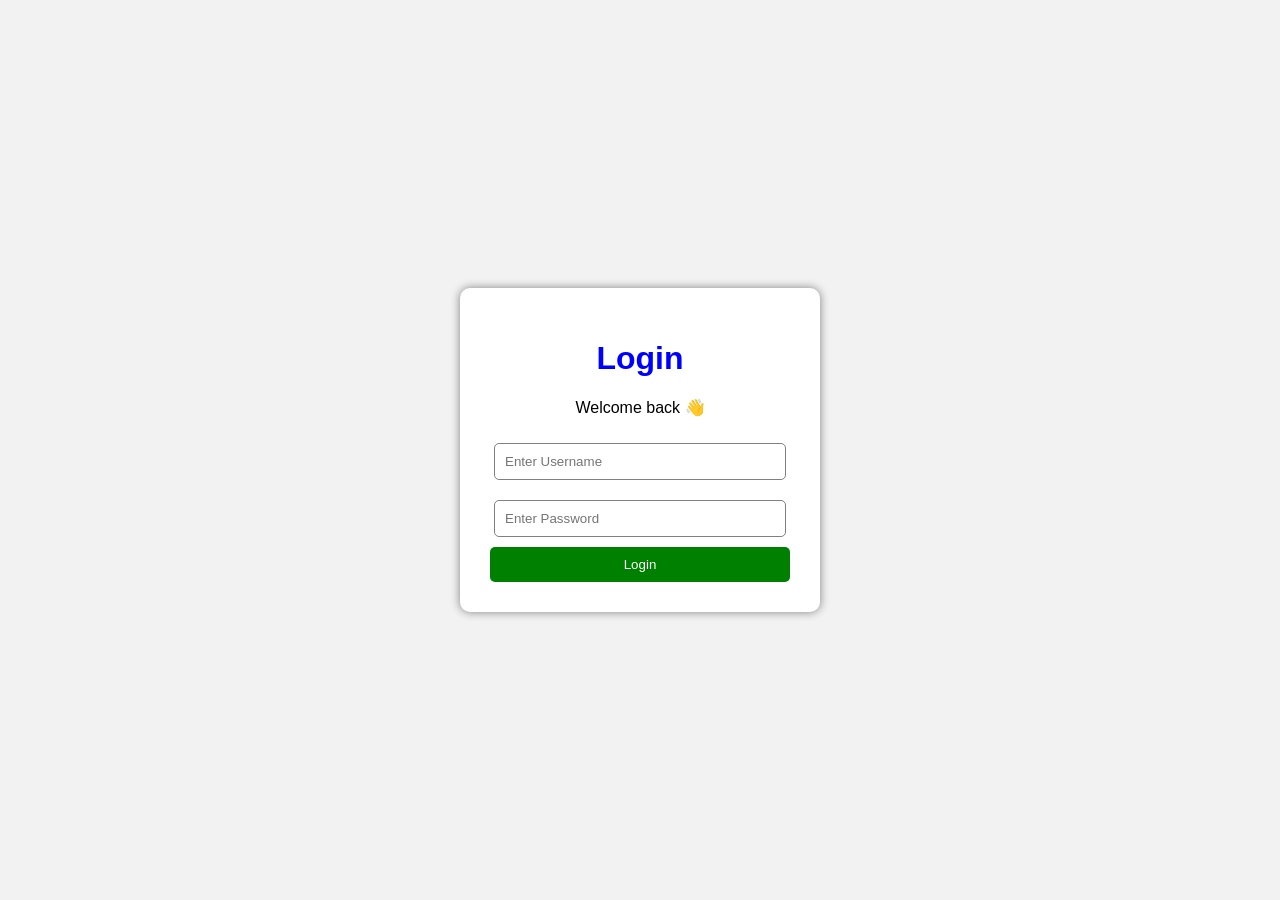
<file: eg/index.html>
<!DOCTYPE html>
<html>

<head>
    <title>Login Page</title>

    <!-- CSS connect -->
    <link rel="stylesheet" href="style.css">
</head>

<body>

    <div class="container">

        <div class="login-box">

            <h1>Login</h1>

            <p>Welcome back 👋</p>

            <input type="text" placeholder="Enter Username">

            <input type="password" placeholder="Enter Password">

            <button>Login</button>

        </div>

    </div>

</body>

</html>
</file>
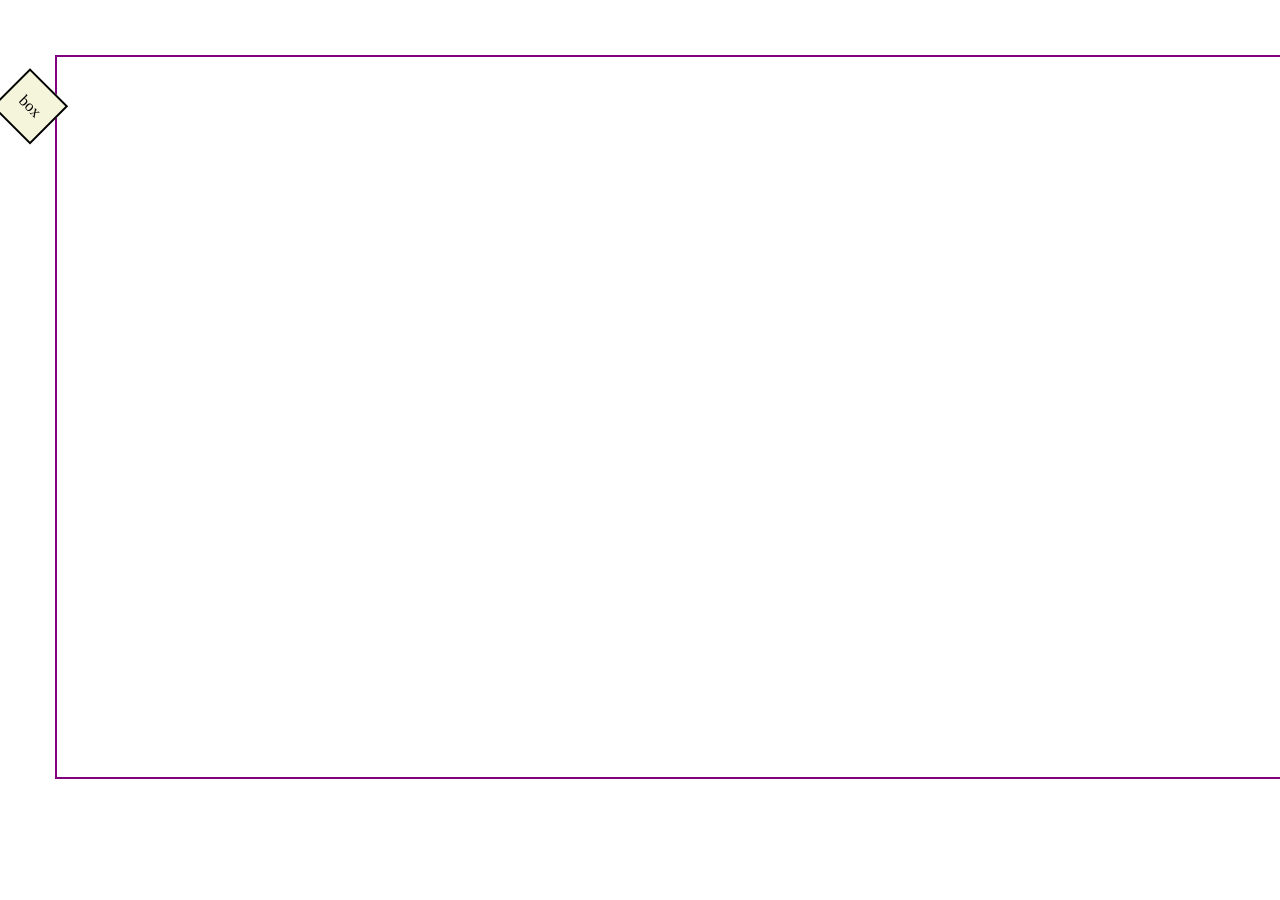
<file: lact_19/index.html>
<!DOCTYPE html>
<html lang="en">

<head>
    <meta charset="UTF-8">
    <meta name="viewport" content="width=device-width, initial-scale=1.0">
    <title>Css Transform</title>
    <style>
        * {
            margin: 0;
            padding: 0;
        }

        .box {
            height: 50px;
            width: 50px;
            background-color: beige;
            border: 2px solid black;
            transform: rotate(0.125turn);
            transform-origin: -50% -50%;
            /* transform: rotateZ(9deg); */
            /* transform: skewY(34deg); */
            /* transform: translateY(100%) skewX(40deg) translateX(45%); */
            display: flex;
            justify-content: center;
            align-items: center;
        }

        .container {
            margin: 55px;
            width: 100vw;
            height: 80vh;
            border: 2px solid purple;
        }
    </style>
</head>

<body>
    <div class="container">
        <div class="box">
            box
        </div>
    </div>
</body>

</html>
</file>
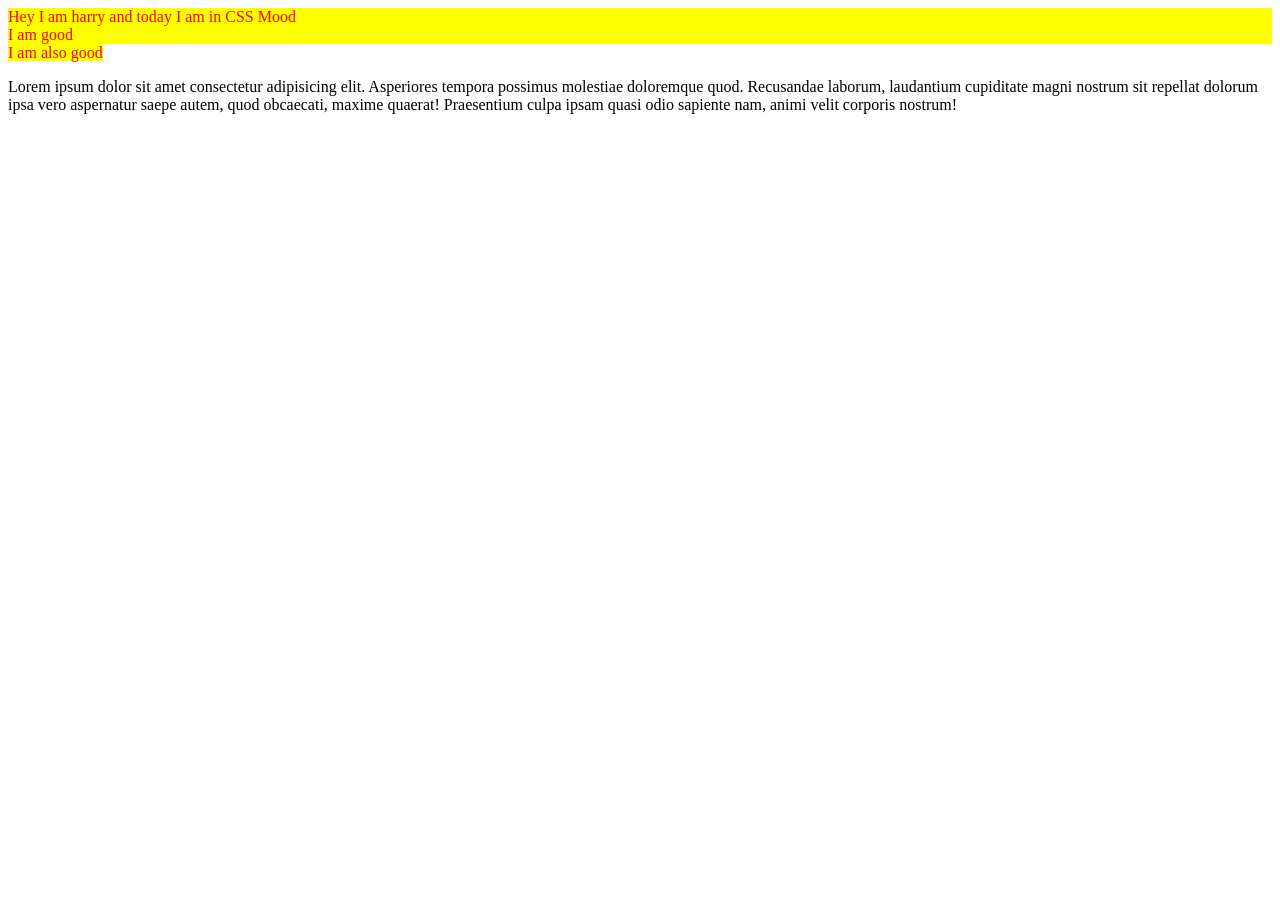
<file: lect_1/index.html>
<!DOCTYPE html>
<html lang="en">
<head>
    <meta charset="UTF-8">
    <meta name="viewport" content="width=device-width, initial-scale=1.0">
    <title>CSS</title>
    <style>
        div, span {
            color: red;
            background-color: yellow;
        }
    </style>
</head>
<body>
    <div>
        Hey I am harry and today I am in CSS Mood
    </div>

    <div>
        I am good
    </div>
    <span>
        I am also good
    </span>
    <p>Lorem ipsum dolor sit amet consectetur adipisicing elit. Asperiores tempora possimus molestiae doloremque quod. Recusandae laborum, laudantium cupiditate magni nostrum sit repellat dolorum ipsa vero aspernatur saepe autem, quod obcaecati, maxime quaerat! Praesentium culpa ipsam quasi odio sapiente nam, animi velit corporis nostrum!</p>
</body>
</file>
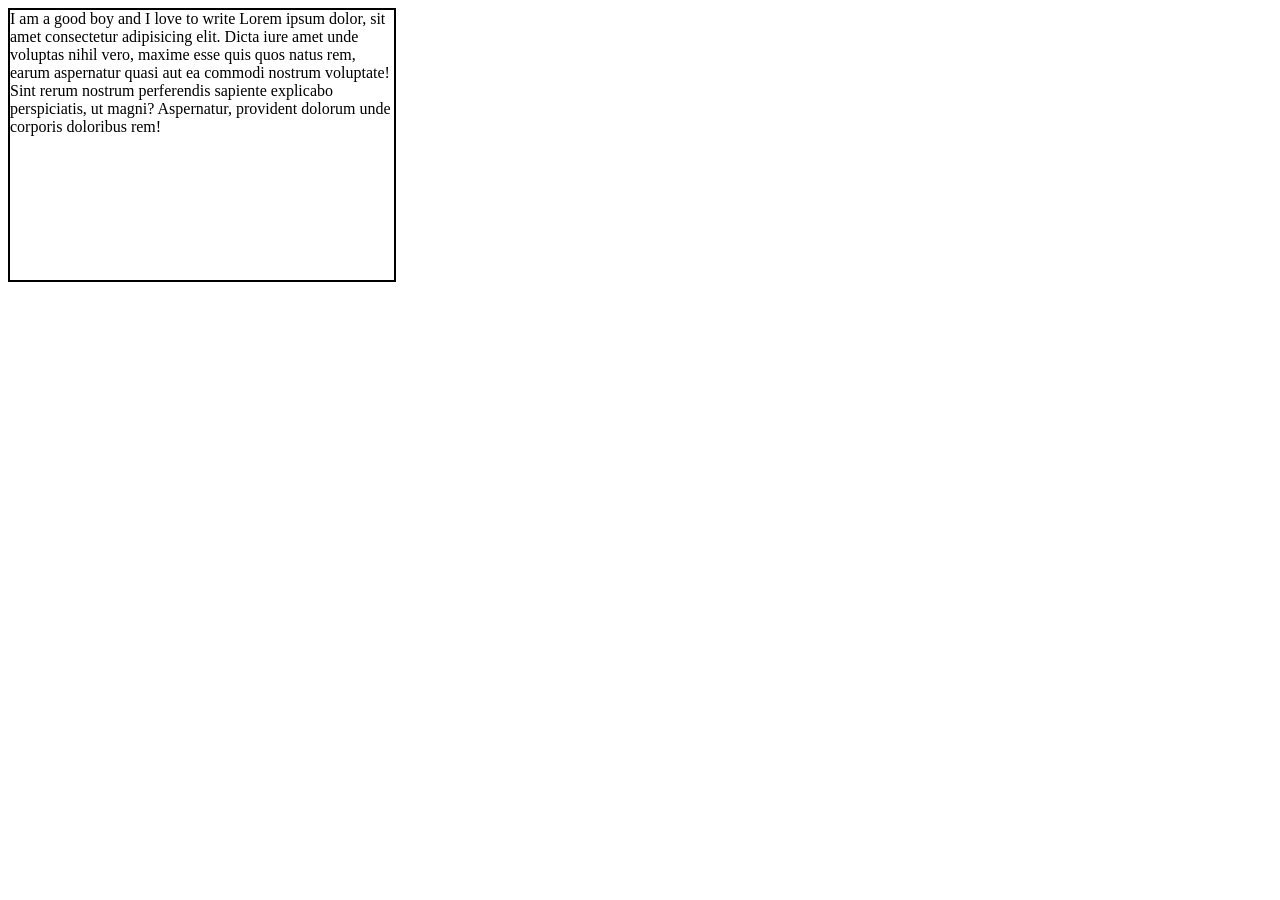
<file: lect_10/index.html>
<!DOCTYPE html>
<html lang="en">

<head>
    <meta charset="UTF-8">
    <meta name="viewport" content="width=device-width, initial-scale=1.0">
    <title>Overflow</title>
    <style>
        .box {
            width: 30vw;
            height: 30vh;
            border: 2px solid black;
            /* overflow: auto;
            overflow-x: hidden;
            overflow-y: scroll; */
            overflow: auto hidden;
            /* white-space: nowrap;
            text-overflow: ellipsis; */
        }
    </style>
</head>

<body>
    <div class="box">
        I am a good boy and I love to write Lorem ipsum dolor, sit amet consectetur adipisicing elit. Dicta iure amet
        unde voluptas nihil vero, maxime esse quis quos natus rem, earum aspernatur quasi aut ea commodi nostrum
        voluptate! Sint rerum nostrum perferendis sapiente explicabo perspiciatis, ut magni? Aspernatur, provident
        dolorum unde corporis doloribus rem!
    </div>
</body>

</html>
</file>
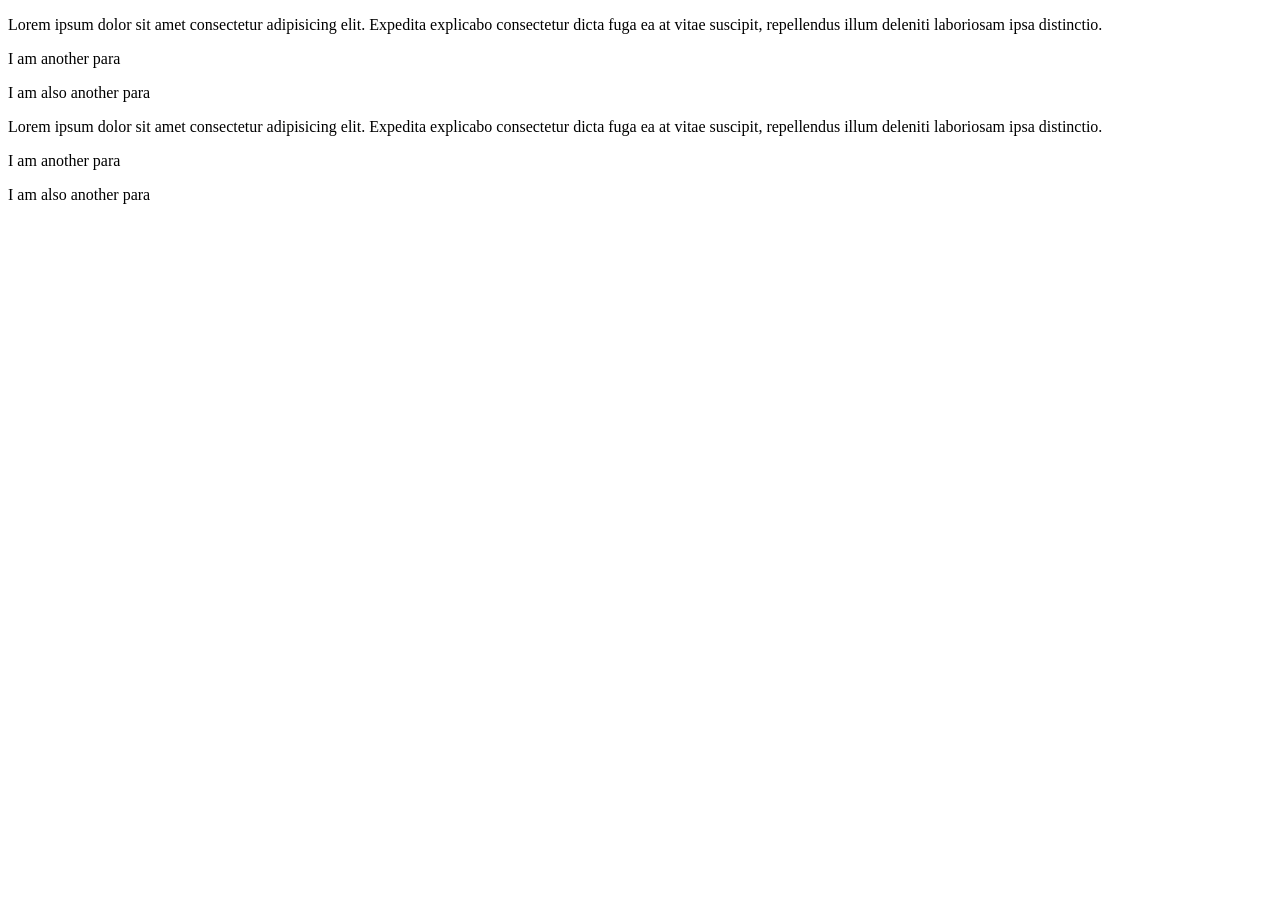
<file: lect_11/index.html>
<!DOCTYPE html>
<html lang="en">
<head>
    <meta charset="UTF-8">
    <meta name="viewport" content="width=device-width, initial-scale=1.0">
    <title>Document</title>
    <style>
        /* p{
            background-color: blue;
            color: white;
        }

        div p:first-child{ 
            background-color: yellow;
            color: red;
        } */

       
    </style>
</head>
<body>
    <!-- Write html and css code to style a paragraph inside a div which contains 5 other paragraphs. The first paragraph must have background color yellow and text color red. The other paragraphs must have background color blue and text color white. The HMTL is written below for your reference. Do not change this html -->
    <div>
        <p>Lorem ipsum dolor sit amet consectetur adipisicing elit. Expedita explicabo consectetur dicta fuga ea at vitae suscipit, repellendus illum deleniti laboriosam ipsa distinctio.</p>
        <p>I am another para</p>
        <p>I am also another para</p>
    </div>
    <div>
        <p>Lorem ipsum dolor sit amet consectetur adipisicing elit. Expedita explicabo consectetur dicta fuga ea at vitae suscipit, repellendus illum deleniti laboriosam ipsa distinctio.</p>
        <p>I am another para</p>
        <p>I am also another para</p>
    </div>
</body>
</html>
</file>
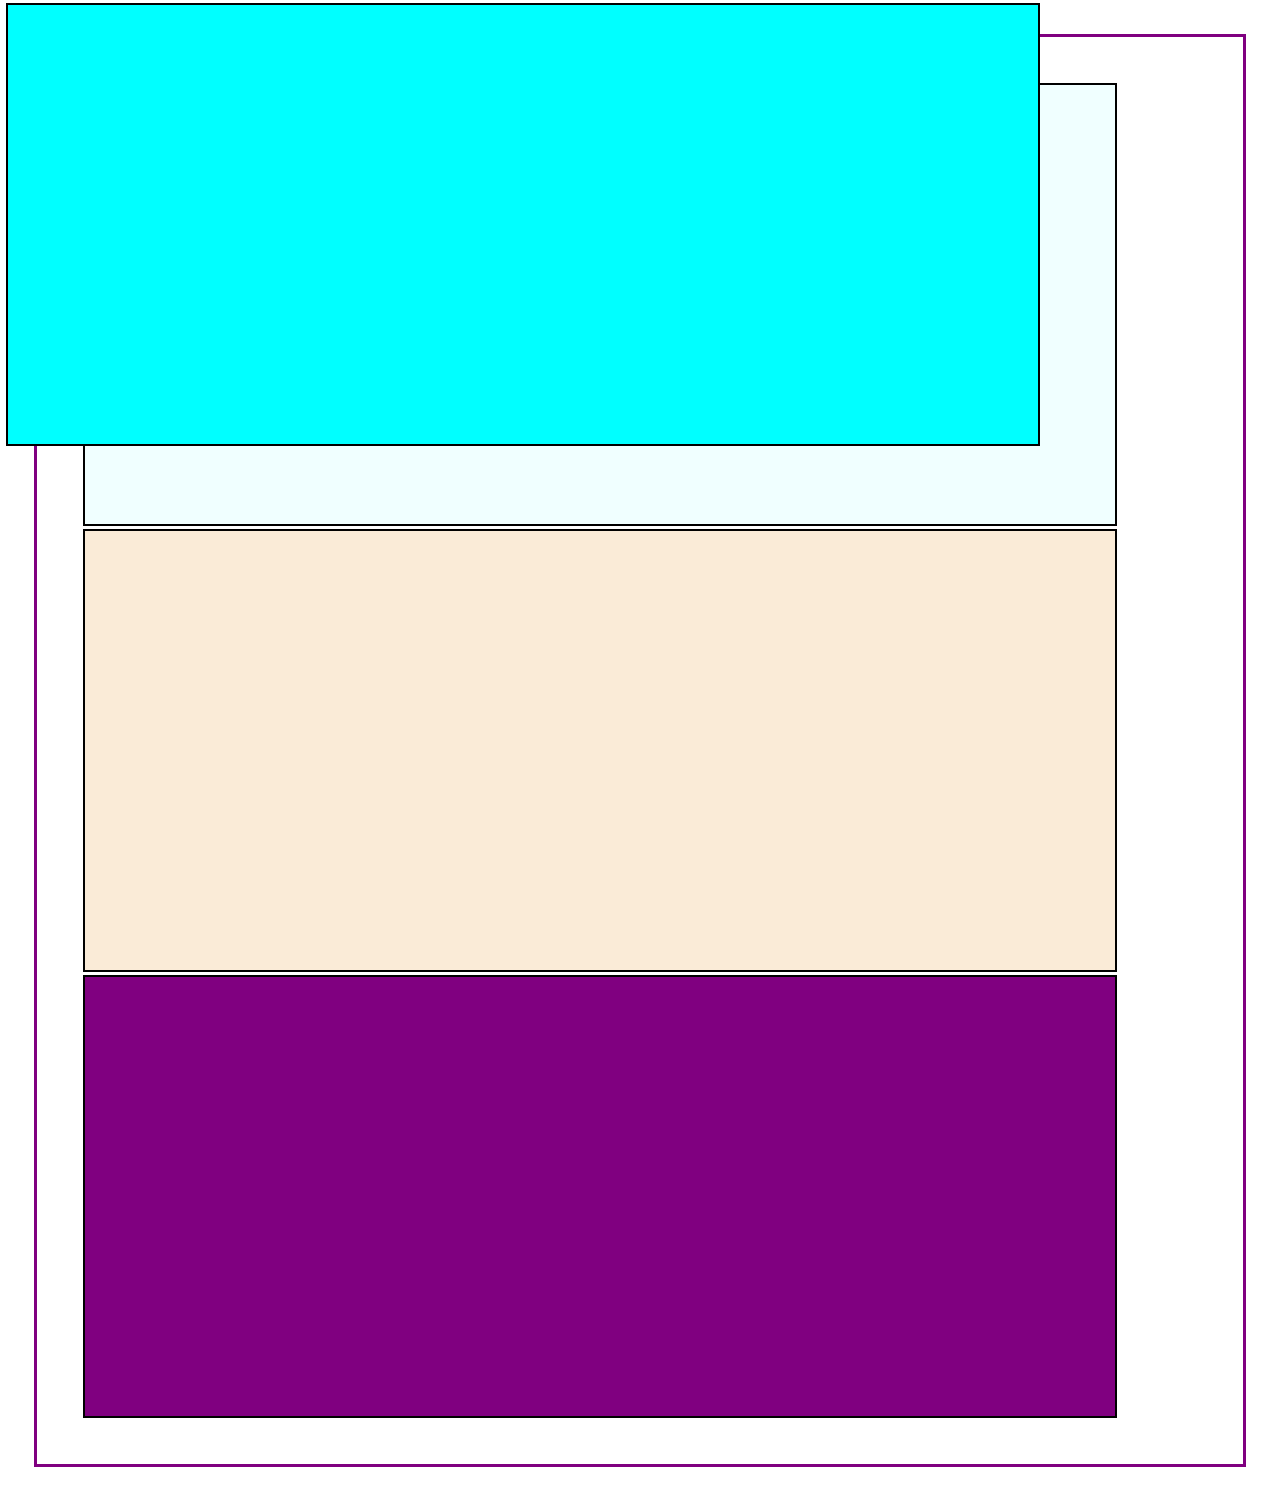
<file: lect_12/index.html>
<!DOCTYPE html>
<html lang="en">

<head>
    <meta charset="UTF-8">
    <meta name="viewport" content="width=device-width, initial-scale=1.0">
    <title>CSS Position</title>
    <style>
        * {
            margin: 0;
            padding: 0;
        }

        .box {
            height: 433px;
            width: 80vw;
            padding: 3px;
            margin: 3px;
            border: 2px solid black;
        }

        .box1 {
            background-color: aqua;
            /* position: sticky;
            top:0px;
            height: 111px;
            width:100%;
            margin: 0;
            padding: 0; */
            position: absolute;
            top: 0px;
            left:3px;
        }

        .box2 {
            background-color: azure;
            /* position: relative;
            top: 34px;
            left: 56px; */
        }

        .box3 {
            background-color: antiquewhite;
            /* position: fixed;
            bottom: 0px;
            left:8vw;
            height: 111px; */
        }

        .box4 {
            background-color: purple;
        }

      

        .parent {
            padding: 43px;
            margin: 34px;
            border: 3px solid purple;
            /* position: relative; */


            /* Exception: transform, filter, or perspective properties can also make an element appear as positioned */
            /* transform: translate(0); */
            /* filter: invert(0); */
            /* perspective: 0em; */
        }
    </style>
</head>

<body>
    <div class="parent">
        <div class="box box1"></div>
        <div class="box box2"></div>
        <div class="box box3"></div>
        <div class="box box4"></div>
    </div>
</body>

</html>
</file>
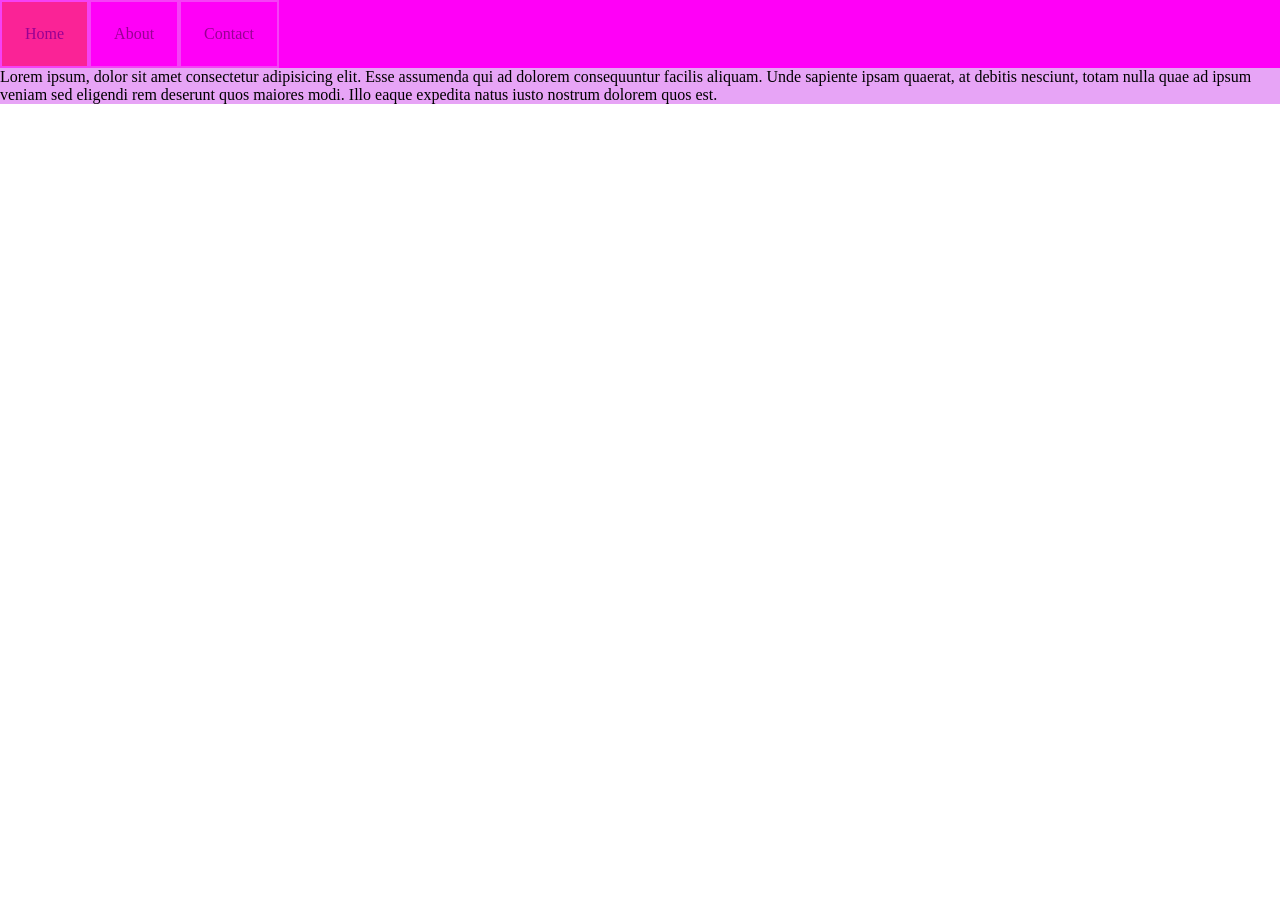
<file: lect_13/index.html>
<!DOCTYPE html>
<html lang="en">
<head>
    <meta charset="UTF-8">
    <meta name="viewport" content="width=device-width, initial-scale=1.0">
    <title>Css Variables</title>
    <style>

        :root{
            --color: rgb(255, 0, 247);
            --seccolor: rgb(231, 164, 246); 
            --defpad: 23px;
            --defop: 0.4;
        }

        *{
            margin: 0;
            padding: 0;
        }
       .nav{
            background-color: var(--color);
        }

        ul{
            display: flex;
        }

        ul li{
            opacity: var(--defop);
            list-style: none;
            padding: var(--defpad);
            border: 2px solid var(--seccolor);
        }

        ul li:first-child{
            --color: rgb(243, 87, 8);
            background-color: var(--color, blue);
        }

        .container{
            background-color: var(--seccolor);
        }

    </style>
</head>
<body>
    <div class="nav">
        <ul>
            <li>Home</li>
            <li>About </li>
            <li>Contact</li>
        </ul>
    </div>
    

    <div class="container">
        Lorem ipsum, dolor sit amet consectetur adipisicing elit. Esse assumenda qui ad dolorem consequuntur facilis aliquam. Unde sapiente ipsam quaerat, at debitis nesciunt, totam nulla quae ad ipsum veniam sed eligendi rem deserunt quos maiores modi. Illo eaque expedita natus iusto nostrum dolorem quos est.
    </div>
</body>
</html>
</file>
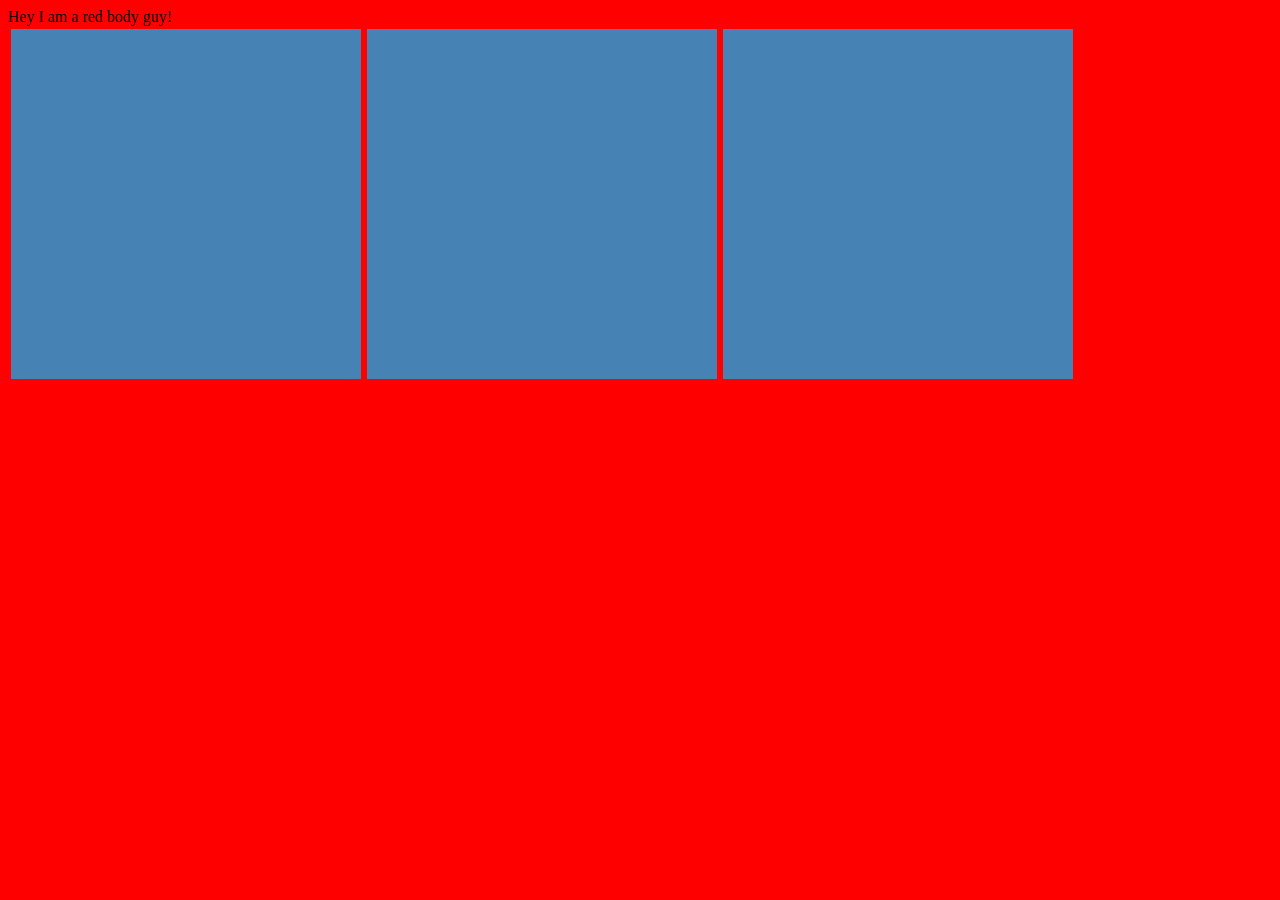
<file: lect_14/index.html>
<!DOCTYPE html>
<html lang="en">

<head>
    <meta charset="UTF-8">
    <meta name="viewport" content="width=device-width, initial-scale=1.0">
    <title>CSS media query</title>
    <style>
        body {
            background-color: red;
        }

        @media screen and (orientation: portrait) {
            body{
                border: 2px solid purple;
            }
        }

        @media only screen and (max-width: 455px){
            body{

                background-color: blue;
            }
            
            .boxes{
                flex-direction: column;
            }
        }
        
        /* @media not|only mediatype and (expressions) {
            CSS-Code;
        } */

        .boxes{
            display: flex;
        }

        .box{
            width: 344px;
            height: 344px;
            background-color: steelblue;
            padding: 3px;
            margin: 3px;
        }

    </style>
</head>

<body>
    <div>
        Hey I am a red body guy!
    </div>

    <div class="boxes">
        <div class="box"></div>
        <div class="box"></div>
        <div class="box"></div>
    </div>
</body>

</html>
</file>
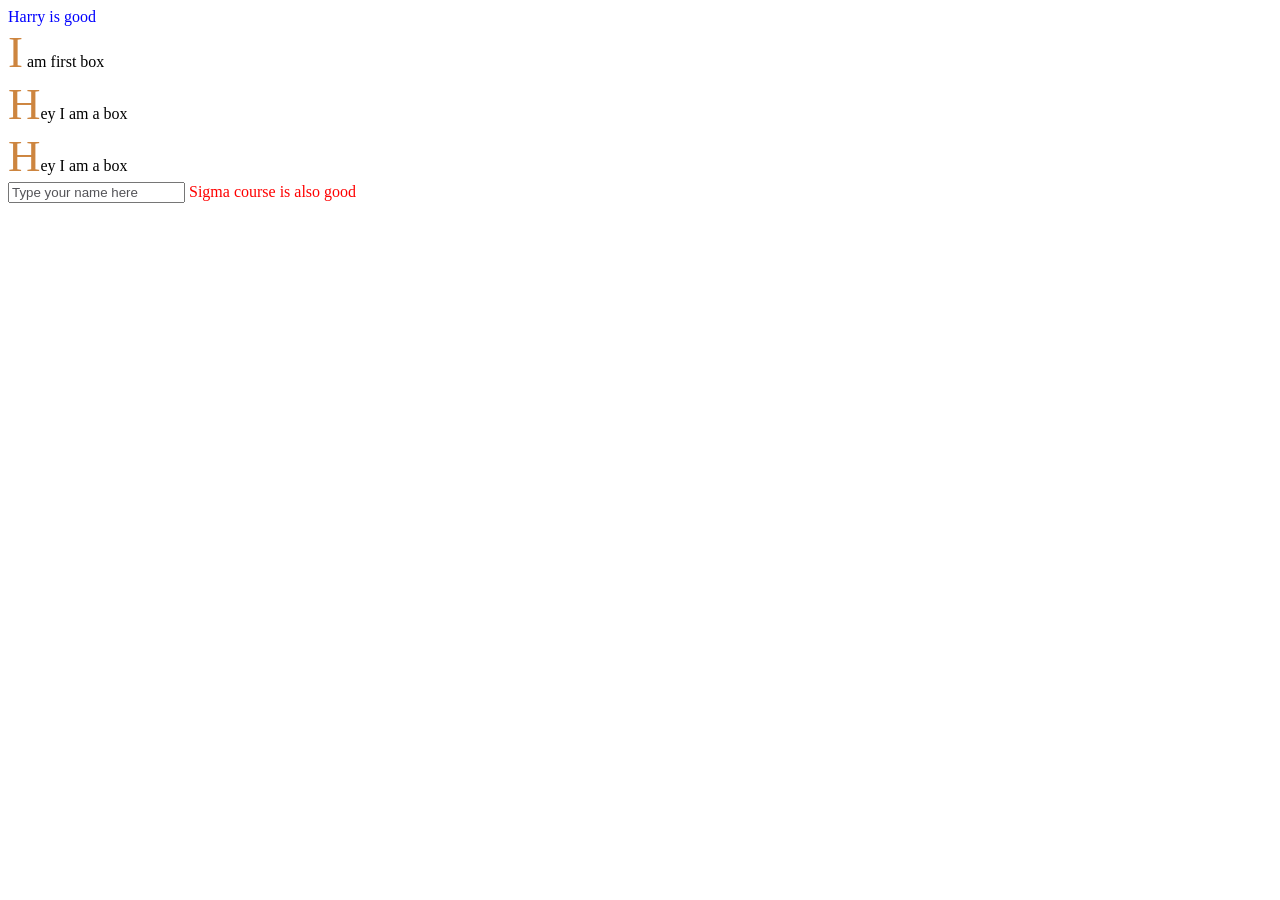
<file: lect_16/index.html>
<!DOCTYPE html>
<html lang="en">

<head>
    <meta charset="UTF-8">
    <meta name="viewport" content="width=device-width, initial-scale=1.0">
    <title>More on CSS Selectors</title>
    <style>
        /* .box:first-child{
            background-color: red;
        } */

        /* .box::first-line{
            color: yellow;
        } */

        /* .boxes *{
            color: blue;
            border: 2px solid black;
        }

        p, a, .box, [data-color="primary"]{
            padding-top: 45px;
        } */

        /* .box:nth-child(odd){
            background-color: blue;
        } */

        /* .box:nth-last-child(2){
            background-color: red;
        } */

        .boxes::before {
            content: "Harry is good";
            color: blue;
        }

        .boxes::after {
            content: "Sigma course is also good";
            color: red;
        }

        ::selection {
            background-color: black;
            color: aqua;
        }

        .box::first-letter {
            color: peru;
            font-size: 45px;
        }

        input::placeholder {
            color: rgb(84, 84, 88);
        }
    </style>
</head>

<body>
    <div class="boxes">
        <div data-color="primary" class="box">I am first box</div>
        <div class="box">Hey I am a box</div>
        <div class="box">Hey I am a box</div>
        <input type="text" placeholder="Type your name here">
    </div>
</body>

</html>
</file>
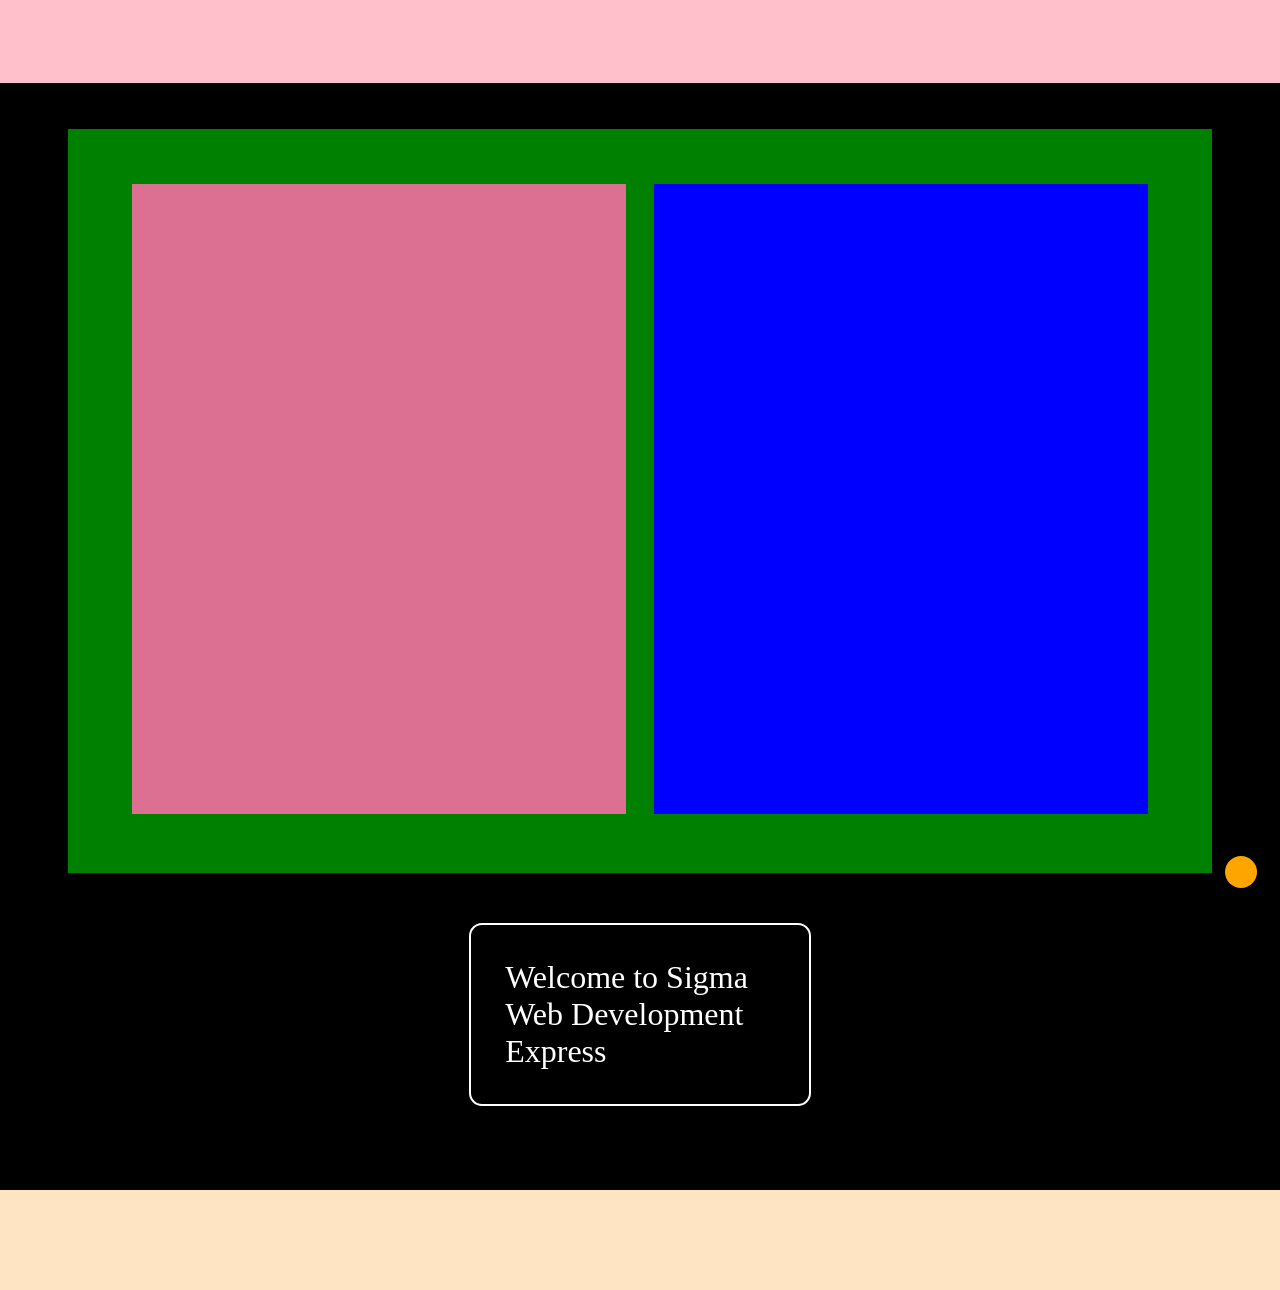
<file: lect_18/index.html>
<!DOCTYPE html>
<html lang="en">

<head>
    <meta charset="UTF-8">
    <meta name="viewport" content="width=device-width, initial-scale=1.0">
    <title>Layout</title>
    <style>
        * {
            margin: 0;
            padding: 0;
        }

        header {
            position: sticky;
            top: 0;
        }

        nav {
            background-color: pink;
            height: 83px;
        }

        main {
            background-color: black;
            color: white;
            padding: 34px;
        }

        .container {
            background-color: green;
            margin: 12px 34px;
            padding: 55px 23px;
            text-align: center;
        }

        .box1 {
            background-color: palevioletred;
            height: 70vh;
            width: 45%;
            display: inline-block;
            margin: 0 12px;
        }

        .box2 {
            background-color: blue;
            height: 70vh;
            width: 45%;
            display: inline-block;
            margin: 0 12px;
        }

        .text-box {
            padding: 34px;
            border: 2px solid white;
            margin: 50px 34vw;
            font-size: 2em;
            border-radius: 13px;

        }

        .orange-box {
            height: 32px;
            width: 32px;
            background: orange;
            position: fixed;
            bottom: 12px;
            right: 23px;
            border-radius: 60px;
        }

        footer {
            height: 100px;
            background-color: bisque;
        }
    </style>
</head>

<body>
    <header>
        <nav>

        </nav>
    </header>

    <main>
        <div class="container">
            <div class="box1"></div>
            <div class="box2"></div>
        </div>

        <div class="text-box">
            <p>Welcome to Sigma Web Development Express</p>
        </div>

        <div class="orange-box">

        </div>
    </main>

    <footer>

    </footer>
</body>

</html>
</file>
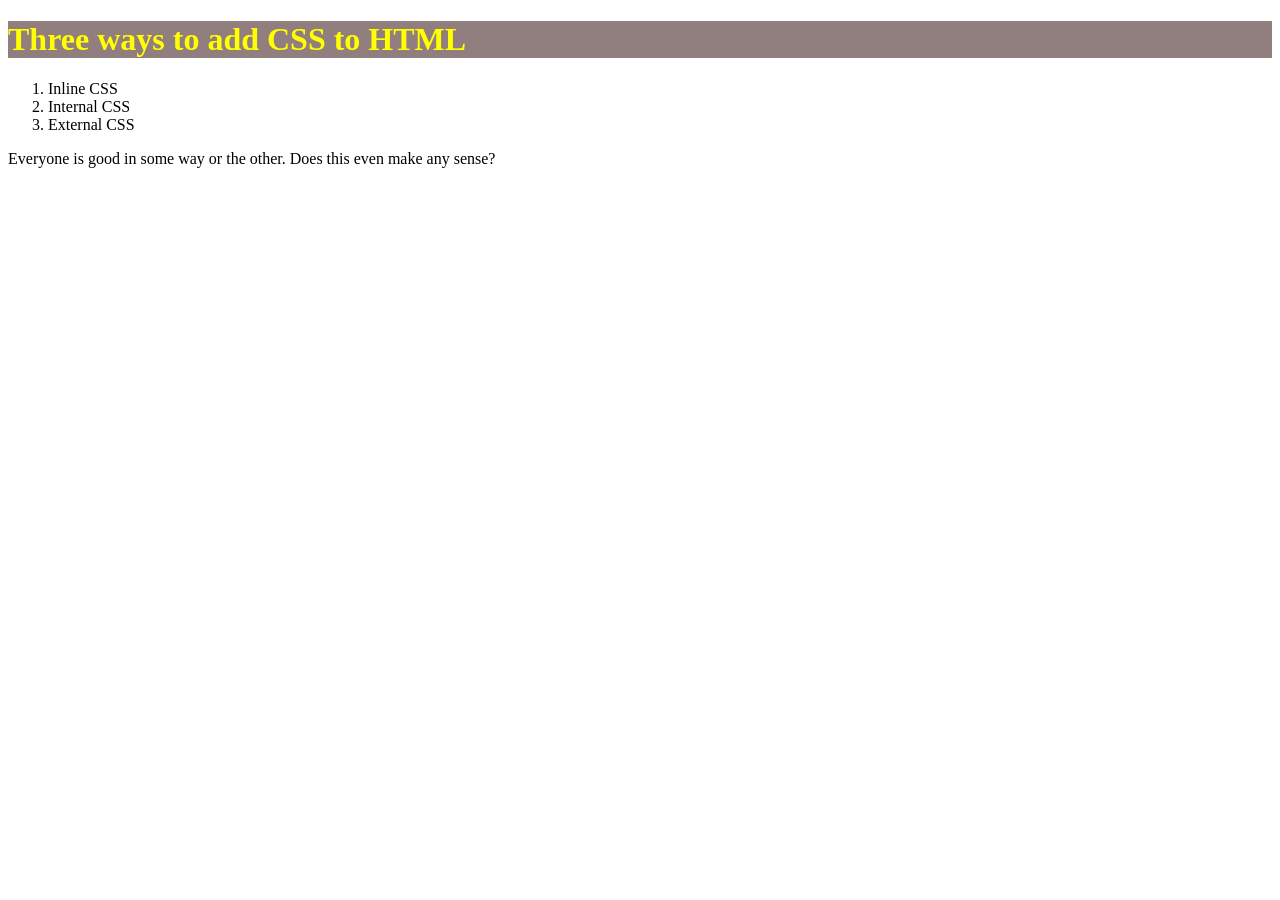
<file: lect_2/index.html>
<!DOCTYPE html>
<html lang="en">
<head>
    <meta charset="UTF-8">
    <meta name="viewport" content="width=device-width, initial-scale=1.0">
    <title>Document</title>
    <!-- <style>
        h1{
            background-color: red;
            color: yellow;
        }

    </style> -->
    <link rel="stylesheet" href="style.css">
</head>
<body>
    <!-- <h1 style="color: yellow;background-color: red;">Three ways to add CSS to HTML</h1> -->
    <h1>Three ways to add CSS to HTML</h1>
    <div>
        <ol>
            <li>Inline CSS</li>
            <li>Internal CSS</li>
            <li>External CSS</li>
        </ol>
    </div>
    <p>Everyone is good in some way or the other. Does this even make any sense?</p>
</body>
</html>
</file>
<file: eg/style.css>
body {
    font-family: Arial;
    background-color: #f2f2f2;
    margin: 0;
}

/* screen center karna */
.container {
    height: 100vh;
    display: flex;
    justify-content: center;
    align-items: center;
}

/* login box design */
.login-box {
    background: white;
    padding: 30px;
    width: 300px;
    text-align: center;
    border-radius: 10px;
    box-shadow: 0px 0px 10px gray;
}

/* heading */
h1 {
    color: blue;
}

/* input box */
input {
    width: 90%;
    padding: 10px;
    margin: 10px 0;
    border: 1px solid gray;
    border-radius: 5px;
}

/* button */
button {
    width: 100%;
    padding: 10px;
    background: green;
    color: white;
    border: none;
    border-radius: 5px;
    cursor: pointer;
}

/* hover effect */
button:hover {
    background: red;
}
</file>
<file: lect_2/style.css>
h1{
    background-color: rgb(145, 126, 126);
    color: yellow;
}
</file>
